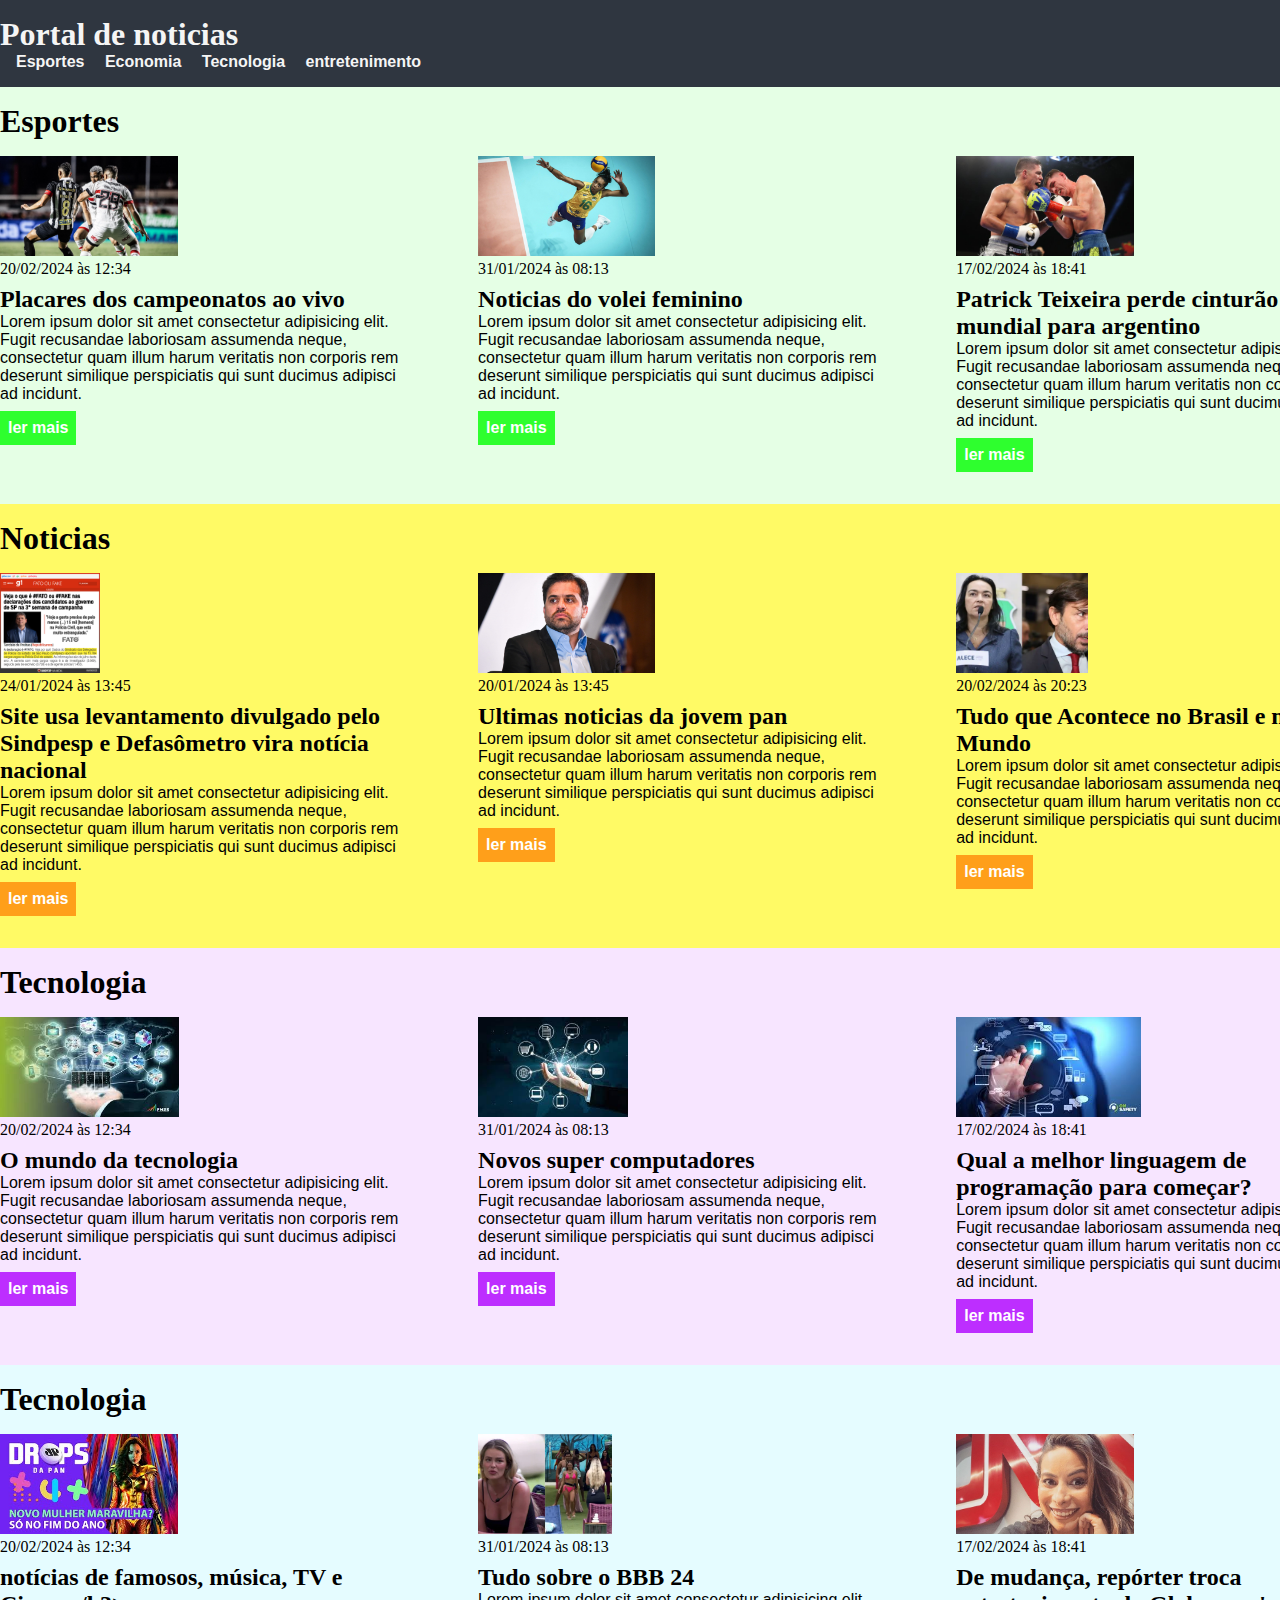
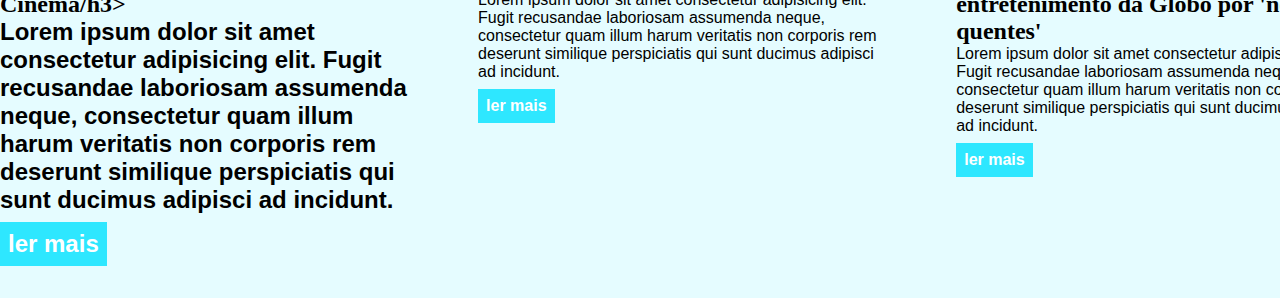
<file: index.html>
<!DOCTYPE html>
<html lang="pt-br">

<head>
    <meta charset="UTF-8">
    <meta name="viewport" content="width=device-width, initial-scale=1.0">
    <title>Containers HTML</title>
    <link rel="stylesheet" href="style.css">
</head>

<body>
    <header>
        <div class="Container">
            <h1>Portal de noticias</h1>
            <nav>
                <ul>
                    <li>
                        <a href="#sports" title="Ir para a seção de esportes">Esportes</a>
                    </li>
                    <li>
                        <a href="#noticias" title="Ir para a seção de noticias">Economia</a>
                    </li>
                    <li>
                        <a href="#tech" title="Ir para a seção de noticias">Tecnologia</a>
                    </li>
                    <li>
                        <a href="#entre" title="Ir para a seção de noticias">entretenimento</a>
                    </li>
                </ul>
            </nav>
        </div>
    </header>
    <section id="sports">
        <div class="container">
            <h2>Esportes</h2>
            <div class="articles">
                <article>
                    <img src="./midias/GGVXvhlWUAABOIu.png" alt="placares ao vivo">
                    <header>
                        <time class="creation-date">20/02/2024 às 12:34 </time>
                    </header>
                    <h3>Placares dos campeonatos ao vivo</h3>
                    <p>
                        Lorem ipsum dolor sit amet consectetur adipisicing elit. Fugit recusandae laboriosam assumenda neque, consectetur quam illum harum veritatis non corporis rem deserunt similique perspiciatis qui sunt ducimus adipisci ad incidunt.
                    </p>
                    <a href="#" title="Leia a noticia completa">ler mais</a>
                </article>
                <article>
                    <img src="./midias/selecao-feminina-de-volei-300x170.jpg" alt="volei feminino">
                    <header>
                        <time class="creation-date">31/01/2024 às 08:13 </time>
                    </header>
                    <h3>Noticias do volei feminino</h3>
                    <p>
                        Lorem ipsum dolor sit amet consectetur adipisicing elit. Fugit recusandae laboriosam assumenda neque, consectetur quam illum harum veritatis non corporis rem deserunt similique perspiciatis qui sunt ducimus adipisci ad incidunt.
                    </p>
                    <a href="#" title="Leia a noticia completa">ler mais</a>
                </article>
                <article>
                    <img src="./midias/patrick-teixeira-d-perde-cinturao-em-luta-contra-brian-castano-1613298763310_v2_900x506.jpg" alt="boxe argentino">
                    <header>
                        <time class="creation-date">17/02/2024 às 18:41 </time>
                    </header>
                    <h3>Patrick Teixeira perde cinturão mundial para argentino</h3>
                    <p>
                        Lorem ipsum dolor sit amet consectetur adipisicing elit. Fugit recusandae laboriosam assumenda neque, consectetur quam illum harum veritatis non corporis rem deserunt similique perspiciatis qui sunt ducimus adipisci ad incidunt.
                    </p>
                    <a href="#" title="Leia a noticia completa">ler mais</a>
                </article>
            </div>
        </div>
    </section>
    <section id="noticias">
        <div class="container">
            <h2>Noticias</h2>
            <div class="articles">
                <article>
                    <img src="./midias/g1-fato-ou-fake-defasometro.jpg" alt="fake news">
                    <header>
                        <time class="creation-date">24/01/2024 às 13:45 </time>
                    </header>
                    <h3>Site usa levantamento divulgado pelo Sindpesp e Defasômetro vira notícia nacional</h3>
                    <p>
                        Lorem ipsum dolor sit amet consectetur adipisicing elit. Fugit recusandae laboriosam assumenda neque, consectetur quam illum harum veritatis non corporis rem deserunt similique perspiciatis qui sunt ducimus adipisci ad incidunt.
                    </p>
                    <a href="#" title="Leia a noticia completa">ler mais</a>
                </article>
                <article>
                    <img src="./midias/fta20220804054-1-300x170.jpg" alt="Ultimas noticias da jovem pan">
                    <header>
                        <time class="creation-date">20/01/2024 às 13:45 </time>
                    </header>
                    <h3>Ultimas noticias da jovem pan</h3>
                    <p>
                        Lorem ipsum dolor sit amet consectetur adipisicing elit. Fugit recusandae laboriosam assumenda neque, consectetur quam illum harum veritatis non corporis rem deserunt similique perspiciatis qui sunt ducimus adipisci ad incidunt.
                    </p>
                    <a href="#" title="Leia a noticia completa">ler mais</a>
                </article>
                <article>
                    <img src="./midias/1_silvana_e_guilherme_sampaio-25616142.jpg" alt="Ultimas noticias">
                    <header>
                        <time class="creation-date">20/02/2024 às 20:23 </time>
                    </header>
                    <h3>Tudo que Acontece no Brasil e no Mundo</h3>
                    <p>
                        Lorem ipsum dolor sit amet consectetur adipisicing elit. Fugit recusandae laboriosam assumenda neque, consectetur quam illum harum veritatis non corporis rem deserunt similique perspiciatis qui sunt ducimus adipisci ad incidunt.
                    </p>
                    <a href="#" title="Leia a noticia completa">ler mais</a>
                </article>
            </div>
        </div>
    </section>
    <section id="tech">
        <div class="container">
            <h2>Tecnologia</h2>
            <div class="articles">
                <article>
                    <img src="./midias/images.jpg" alt="O mundo da tecnologia">
                    <header>
                        <time class="creation-date">20/02/2024 às 12:34 </time>
                    </header>
                    <h3>O mundo da tecnologia</h3>
                    <p>
                        Lorem ipsum dolor sit amet consectetur adipisicing elit. Fugit recusandae laboriosam assumenda neque, consectetur quam illum harum veritatis non corporis rem deserunt similique perspiciatis qui sunt ducimus adipisci ad incidunt.
                    </p>
                    <a href="#" title="Leia a noticia completa">ler mais</a>
                </article>
                <article>
                    <img src="./midias/dadad.jpg" alt="pdt">
                    <header>
                        <time class="creation-date">31/01/2024 às 08:13 </time>
                    </header>
                    <h3>Novos super computadores</h3>
                    <p>
                        Lorem ipsum dolor sit amet consectetur adipisicing elit. Fugit recusandae laboriosam assumenda neque, consectetur quam illum harum veritatis non corporis rem deserunt similique perspiciatis qui sunt ducimus adipisci ad incidunt.
                    </p>
                    <a href="#" title="Leia a noticia completa">ler mais</a>
                </article>
                <article>
                    <img src="./midias/images (1).jpg" alt="tech">
                    <header>
                        <time class="creation-date">17/02/2024 às 18:41 </time>
                    </header>
                    <h3>Qual a melhor linguagem de programação para começar?</h3>
                    <p>
                        Lorem ipsum dolor sit amet consectetur adipisicing elit. Fugit recusandae laboriosam assumenda neque, consectetur quam illum harum veritatis non corporis rem deserunt similique perspiciatis qui sunt ducimus adipisci ad incidunt.
                    </p>
                    <a href="#" title="Leia a noticia completa">ler mais</a>
                </article>
            </div>
        </div>
    </section>
    <section id="entre">
        <div class="container">
            <h2>Tecnologia</h2>
            <div class="articles">
                <article>
                    <img src="./midias/mqdefault.jpg" alt="TV">
                    <header>
                        <time class="creation-date">20/02/2024 às 12:34 </time>
                    </header>
                    <h3>notícias de famosos, música, TV e Cinema/h3>
                    <p>
                        Lorem ipsum dolor sit amet consectetur adipisicing elit. Fugit recusandae laboriosam assumenda neque, consectetur quam illum harum veritatis non corporis rem deserunt similique perspiciatis qui sunt ducimus adipisci ad incidunt.
                    </p>
                    <a href="#" title="Leia a noticia completa">ler mais</a>
                </article>
                <article>
                    <img src="./midias/image.png" alt="BBB24">
                    <header>
                        <time class="creation-date">31/01/2024 às 08:13 </time>
                    </header>
                    <h3>Tudo sobre o BBB 24</h3>
                    <p>
                        Lorem ipsum dolor sit amet consectetur adipisicing elit. Fugit recusandae laboriosam assumenda neque, consectetur quam illum harum veritatis non corporis rem deserunt similique perspiciatis qui sunt ducimus adipisci ad incidunt.
                    </p>
                    <a href="#" title="Leia a noticia completa">ler mais</a>
                </article>
                <article>
                    <img src="./midias/marcela-monteiro.jpg" alt="quente">
                    <header>
                        <time class="creation-date">17/02/2024 às 18:41 </time>
                    </header>
                    <h3>De mudança, repórter troca entretenimento da Globo por 'notícias quentes'</h3>
                    <p>
                        Lorem ipsum dolor sit amet consectetur adipisicing elit. Fugit recusandae laboriosam assumenda neque, consectetur quam illum harum veritatis non corporis rem deserunt similique perspiciatis qui sunt ducimus adipisci ad incidunt.
                    </p>
                    <a href="#" title="Leia a noticia completa">ler mais</a>
                </article>
            </div>
        </div>
    </section>
</body>

</html>
</file>
<file: style.css>
* { 
    box-sizing: border-box;
    margin: 0;
    padding: 0;
}

body > header {
    background-color: #2f3640;
    padding: 16px 0;
    color: whitesmoke;
}

header .container{
    display: flex;
    align-items: center;
}

header li a {
    color: whitesmoke;
    text-decoration: none;
}

header li {
    display: inline;
    font-family: Arial, Helvetica, sans-serif;
    font-weight: bold;
    margin-left: 16px;
}

.container{
    width: 1366px;
    margin: 0 auto;
}

.articles {
    display: flex;
    flex-wrap: wrap;
    justify-content: space-between;
}

.articles article img {
    height: 100px;
}

.articles article {
    width: 30%;
}

section {
    padding: 16px 0;
}

section h2, .articles article {
    margin-bottom: 16px;
}

.articles article h3 {
    margin-top: 8px;
    margin-bottom: 8;
}

.articles article a {
    background-color: blue;
    color: white;
    padding: 8px;
    display: inline-block;
    text-decoration: none;
    font-weight: bold;
    margin-top: 8px;
}

.articles article a:hover {
    text-decoration: underline;
}

.articles article p, 
.articles article a {
    font-family: Arial, Helvetica, sans-serif;
}

.articles article h3{
    font-size: 24px;
}

section h2 {
    font-size: 32px;
}

#sports {
    background-color: rgba(0, 255, 0, 0.1);
}

#sports .articles article a {
    background-color:  rgba(0, 255, 0, 0.8);
}

#noticias {background-color: #fffa65;}

#noticias .articles article a {
    background-color: #ff9f1a;
}

#entre {
    background-color: rgba(0, 225, 255, 0.1);
}

#entre .articles article a {
    background-color: rgba(0, 225, 255, 0.8);
}

#tech {
    background-color: rgba(174, 0, 255, 0.1);
}

#tech .articles article a {
    background-color: rgba(174, 0, 255, 0.8);
}
</file>
